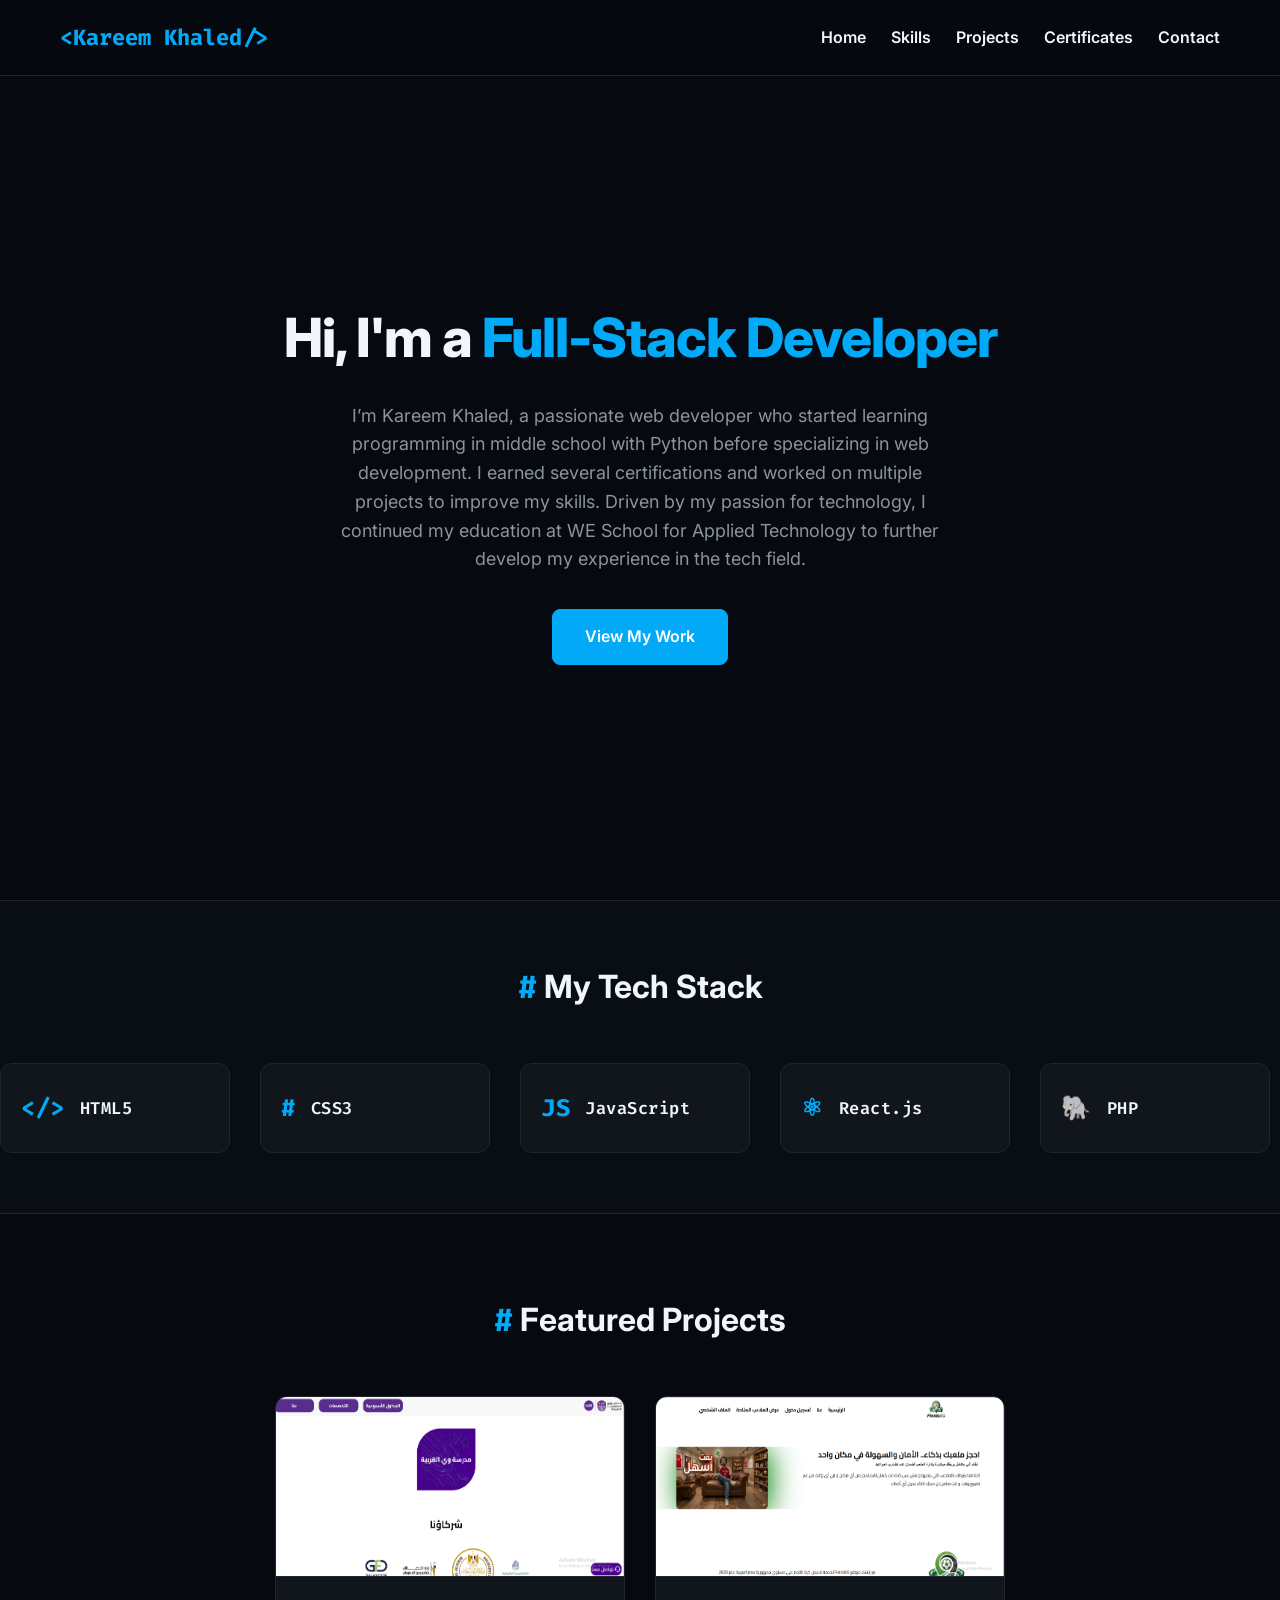
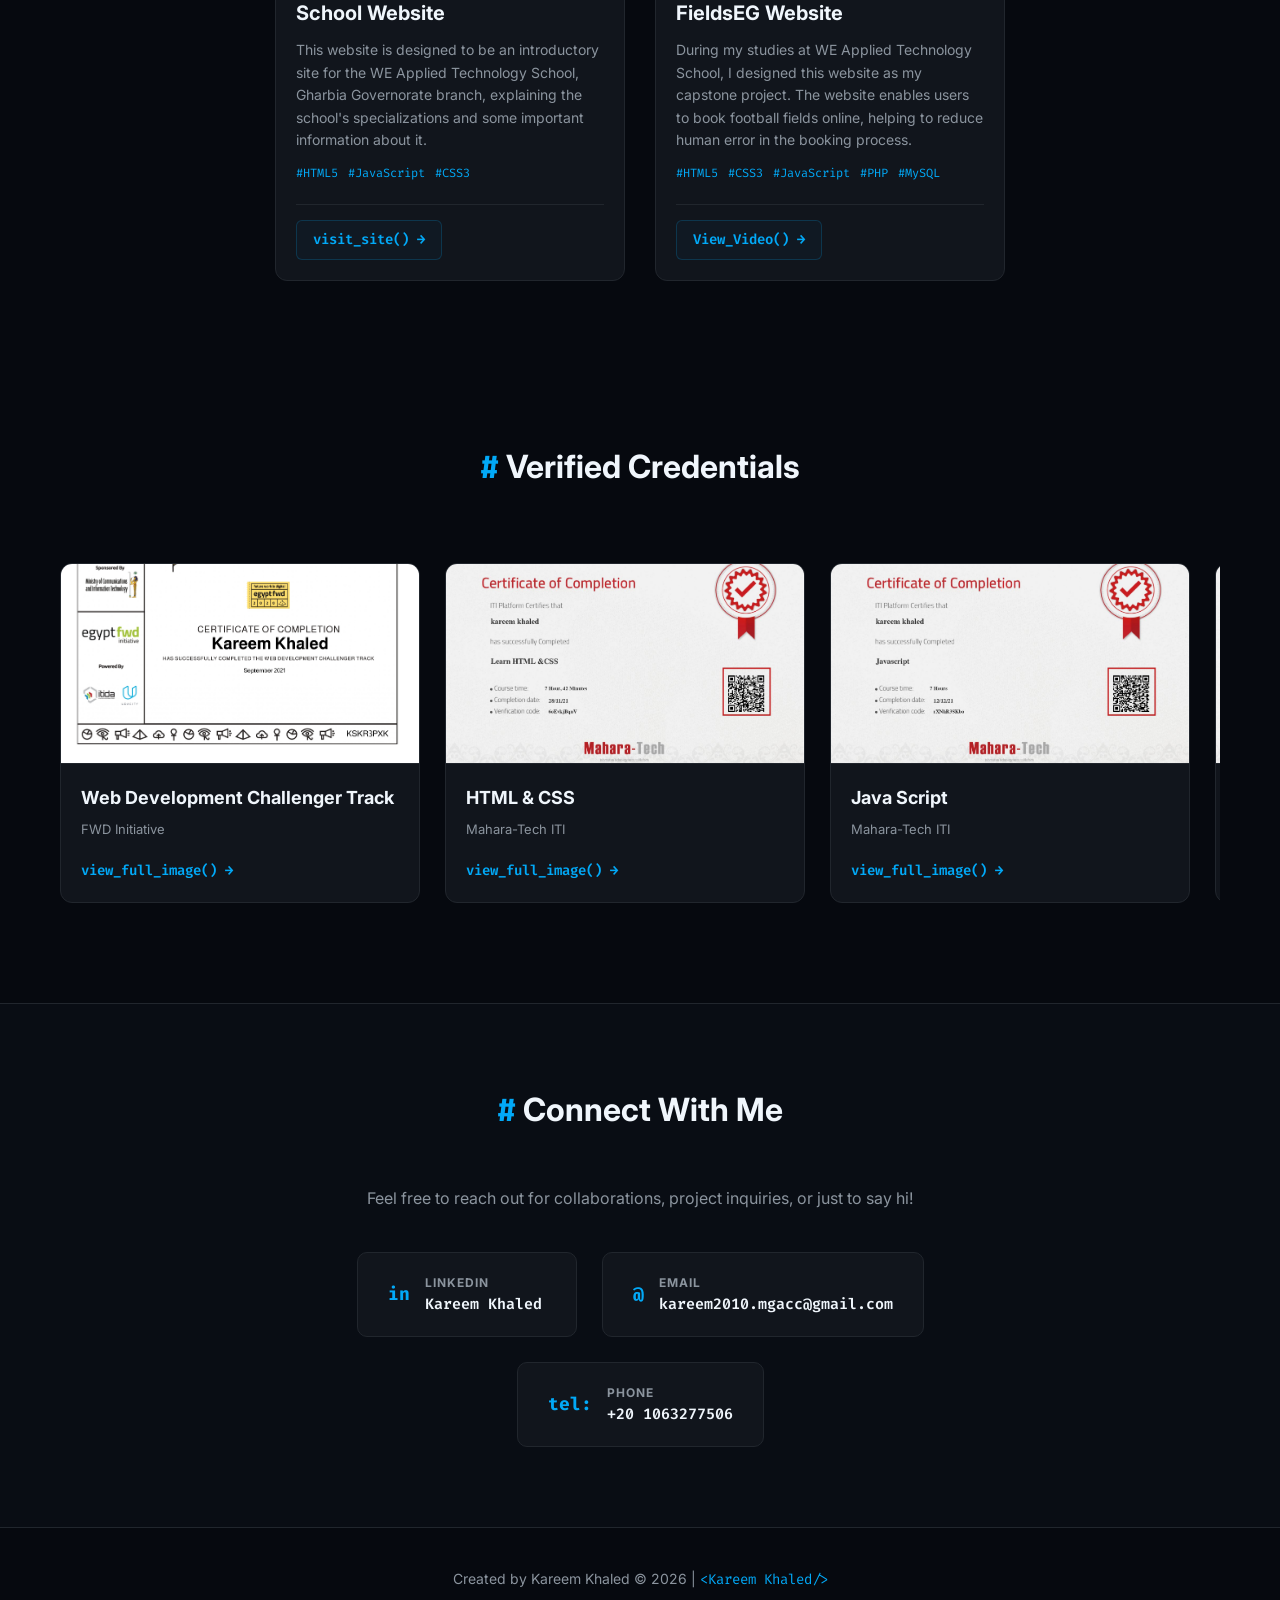
<file: index.html>
<!DOCTYPE html>
<html lang="en">

<head>
    <meta charset="UTF-8">
    <meta name="viewport" content="width=device-width, initial-scale=1.0">
    <meta name="description" content="Turning Lines of Code into Digital Experiences. I'm Kareem, a Full-Stack Web Developer and Designer who bridges the gap between powerful backend logic and stunning frontend interfaces. Welcome to my space—where functionality meets creativity!">
    <meta name="author" content="Kareem Khaled">
    <meta property="og:title" content="Kareem Khaled Full-Stack Developer" />
    <meta property="og:type" content="website" />
    <meta property="og:url" content="https://kareemkhaled.vercel.app/" />
    <meta property="og:image" content="https://kareemkhaled.vercel.app/assests/ogIMG.jpg" />
    <meta property="og:description" content="Turning Lines of Code into Digital Experiences. I'm Kareem, a Full-Stack Web Developer and Designer who bridges the gap between powerful backend logic and stunning frontend interfaces. Welcome to my space—where functionality meets creativity!" />
    <meta property="og:site_name" content="Kareem Khaled" />
    <title>Kareem Khaled</title>
    <link rel="icon" href="assests/logo.png" type="image/x-icon">
    <link rel="stylesheet" href="style.css">
</head>

<body>

    <header>
        <nav class="nav-container">
            <div class="logo">&lt;Kareem Khaled/&gt;</div>

            <button class="menu-toggle" id="mobile-menu" aria-label="Toggle navigation">
                <span class="bar"></span>
                <span class="bar"></span>
                <span class="bar"></span>
            </button>

            <ul class="nav-links" id="nav-menu">
                <li><a href="#hero">Home</a></li>
                <li><a href="#skills">Skills</a></li>
                <li><a href="#projects">Projects</a></li>
                <li><a href="#certificates">Certificates</a></li>
                <li><a href="#contact">Contact</a></li>
            </ul>
        </nav>
    </header>

    <section class="hero" id="hero">
        <h1>Hi, I'm a <span>Full-Stack Developer</span></h1>
        <p>I’m Kareem Khaled, a passionate web developer who started learning programming in middle school with Python
            before specializing in web development. I earned several certifications and worked on multiple projects to
            improve my skills. Driven by my passion for technology, I continued my education at WE School for Applied
            Technology to further develop my experience in the tech field.
        </p>
        <a href="#projects" class="btn">View My Work</a>
    </section>

    <section id="skills">
        <h2 class="section-title"><span>#</span> My Tech Stack</h2>
        <div class="marquee-wrapper">
            <div class="marquee-content">
                <div class="marquee-group">
                    <div class="skill-card"><span class="skill-icon">&lt;/&gt;</span>HTML5</div>
                    <div class="skill-card"><span class="skill-icon">#</span>CSS3</div>
                    <div class="skill-card"><span class="skill-icon">JS</span>JavaScript</div>
                    <div class="skill-card"><span class="skill-icon">⚛</span>React.js</div>
                    <div class="skill-card"><span class="skill-icon">🐘</span>PHP</div>
                    <div class="skill-card"><span class="skill-icon">🐬</span>MySQL</div>
                    <div class="skill-card"><span class="skill-icon">git:</span>Git</div>
                    <div class="skill-card"><span class="skill-icon">B</span>Bootstrap</div>
                    <div class="skill-card"><span class="skill-icon">🍃</span>Tailwind</div>
                    <div class="skill-card"><span class="skill-icon">🐍</span>Python</div>
                </div>
                <div class="marquee-group" aria-hidden="true">
                    <div class="skill-card"><span class="skill-icon">&lt;/&gt;</span>HTML5</div>
                    <div class="skill-card"><span class="skill-icon">#</span>CSS3</div>
                    <div class="skill-card"><span class="skill-icon">JS</span>JavaScript</div>
                    <div class="skill-card"><span class="skill-icon">⚛</span>React.js</div>
                    <div class="skill-card"><span class="skill-icon">🐘</span>PHP</div>
                    <div class="skill-card"><span class="skill-icon">🐬</span>MySQL</div>
                    <div class="skill-card"><span class="skill-icon">git:</span>Git</div>
                    <div class="skill-card"><span class="skill-icon">B</span>Bootstrap</div>
                    <div class="skill-card"><span class="skill-icon">🍃</span>Tailwind</div>
                    <div class="skill-card"><span class="skill-icon">🐍</span>Python</div>
                </div>
            </div>
        </div>
    </section>

    <section class="projects-section" id="projects">
        <h2 class="section-title"><span>#</span> Featured Projects</h2>
        <div class="projects-grid">
            <div class="project-card">
                <img src="assests/we_project.png" alt="WE School Project" class="project-img">
                <div class="project-info">
                    <h3>School Website</h3>
                    <p>This website is designed to be an introductory site for the WE Applied Technology School, Gharbia
                        Governorate branch, explaining the school's specializations and some important information about
                        it.</p>
                    <div class="project-tags">
                        <span>#HTML5</span> <span>#JavaScript</span> <span>#CSS3</span>
                    </div>
                    <div class="project-actions">
                        <a href="https://we-school-gharbia.vercel.app/" target="_blank" class="project-btn">visit_site()
                            &rarr;</a>
                    </div>
                </div>
            </div>

            <div class="project-card">
                <img src="assests/fieldsEG.png" alt="FieldsEG Project" class="project-img">
                <div class="project-info">
                    <h3>FieldsEG Website</h3>
                    <p>During my studies at WE Applied Technology School, I designed this website as my capstone
                        project. The website enables users to book football fields online, helping to reduce human error
                        in the booking process.</p>
                    <div class="project-tags">
                        <span>#HTML5</span> <span>#CSS3</span> <span>#JavaScript</span> <span>#PHP</span>
                        <span>#MySQL</span>
                    </div>
                    <div class="project-actions">
                        <a href="https://drive.google.com/file/d/1GjWl8vKLy3uWhYFFewg9N45ztYid8FUw/view?usp=drive_link"
                            target="_blank" class="project-btn">View_Video() &rarr;</a>
                    </div>
                </div>
            </div>


        </div>
    </section>

    <section class="certs-section" id="certificates">
        <h2 class="section-title"><span>#</span> Verified Credentials</h2>
        <div class="carousel-container">
            <div class="cert-card">
                <div class="cert-img-holder">
                    <img src="assests/certificates/fwd_pages-to-jpg-0001.jpg"
                        alt="Advanced Web Engineering Certificate">
                </div>
                <div class="cert-meta">
                    <div>
                        <h3>Web Development Challenger Track</h3>
                        <p class="cert-issuer">FWD Initiative</p>
                    </div>
                    <a href="https://drive.google.com/file/d/1PuTdPgGfKyoTbAY_mGh55RAPlkXH7C71/view?usp=drive_link" class="cert-link">view_full_image() &rarr;</a>
                </div>
            </div>

            <div class="cert-card">
                <div class="cert-img-holder">
                    <img src="assests/certificates/HTML_css_page-0001.jpg" alt="HTML & CSS Certificate">
                </div>
                <div class="cert-meta">
                    <div>
                        <h3>HTML & CSS</h3>
                        <p class="cert-issuer">Mahara-Tech ITI</p>
                    </div>
                    <a href="https://drive.google.com/file/d/1iIylvtn5De0LnUEgVUrQjhURoWXuTp2a/view?usp=drive_link" class="cert-link">view_full_image() &rarr;</a>
                </div>
            </div>

            <div class="cert-card">
                <div class="cert-img-holder">
                    <img src="assests/certificates/js_page-0001.jpg" alt="Java Script Certificate">
                </div>
                <div class="cert-meta">
                    <div>
                        <h3>Java Script</h3>
                        <p class="cert-issuer">Mahara-Tech ITI</p>
                    </div>
                    <a href="https://drive.google.com/file/d/1qFdNtaq6WpvFOunk-fMSRi0orErV77O9/view?usp=drive_link" class="cert-link">view_full_image() &rarr;</a>
                </div>
            </div>

            <div class="cert-card">
                <div class="cert-img-holder">
                    <img src="assests/certificates/php_mysql_pages-to-jpg-0001.jpg" alt="PHP & MySQL Certificate">
                </div>
                <div class="cert-meta">
                    <div>
                        <h3>PHP & MySQL</h3>
                        <p class="cert-issuer">Mahara-Tech ITI</p>
                    </div>
                    <a href="https://drive.google.com/file/d/1rNME3GmOa44Mm2POsr58mpH7WlHZKv70/view?usp=drive_link" class="cert-link">view_full_image() &rarr;</a>
                </div>
            </div>

            <div class="cert-card">
                <div class="cert-img-holder">
                    <img src="assests/certificates/DigitalLiteracy.jpeg" alt="Digital Literacy Certificate">
                </div>
                <div class="cert-meta">
                    <div>
                        <h3>Digital Literacy</h3>
                        <p class="cert-issuer">IBM SkillsBuild Program</p>
                    </div>
                    <a href="https://drive.google.com/file/d/1X1TDrEHCnupVg9yRValqCer5-NNpNTeJ/view?usp=drive_link" class="cert-link">view_full_image() &rarr;</a>
                </div>
            </div>

            <div class="cert-card">
                <div class="cert-img-holder">
                    <img src="assests/certificates/DataFundamentals.jpeg" alt="Data Fundamentals Certificate">
                </div>
                <div class="cert-meta">
                    <div>
                        <h3>Data Fundamentals</h3>
                        <p class="cert-issuer">IBM SkillsBuild Program</p>
                    </div>
                    <a href="https://drive.google.com/file/d/14DxaWT8OM98Y8P8eH2-4MotaHgMus69w/view?usp=drive_link" class="cert-link">view_full_image() &rarr;</a>
                </div>
            </div>

            <div class="cert-card">
                <div class="cert-img-holder">
                    <img src="assests/certificates/network_page-0001.jpg" alt="Computer Network Fundamentals Certificate">
                </div>
                <div class="cert-meta">
                    <div>
                        <h3>Computer Network Fundamentals</h3>
                        <p class="cert-issuer">Mahara-Tech ITI</p>
                    </div>
                    <a href="https://drive.google.com/file/d/1liUvQfXENIc5UcnsUGQbxy_2i58waMUB/view?usp=drive_link" class="cert-link">view_full_image() &rarr;</a>
                </div>
            </div>

            <div class="cert-card">
                <div class="cert-img-holder">
                    <img src="assests/certificates/Entrepreneurship.jfif" alt="Entrepreneurship Workshop Certificate">
                </div>
                <div class="cert-meta">
                    <div>
                        <h3>Entrepreneurship</h3>
                        <p class="cert-issuer">Creativa Innovation Hub</p>
                    </div>
                    <a href="https://drive.google.com/file/d/1vJ21-z2uwJSBN7o28C50iTeRBk5btB7D/view?usp=drive_link" class="cert-link">view_full_image() &rarr;</a>
                </div>
            </div>

            <div class="cert-card">
                <div class="cert-img-holder">
                    <img src="assests/certificates/PMIEF.jfif" alt="Project Management Certificate">
                </div>
                <div class="cert-meta">
                    <div>
                        <h3>Project Management</h3>
                        <p class="cert-issuer">PMIEF X Injaz Egypt</p>
                    </div>
                    <a href="https://drive.google.com/file/d/1YPQPRKVgvCAcNnFf6ihtGCsj2bgNMFAJ/view?usp=drive_link" class="cert-link">view_full_image() &rarr;</a>
                </div>
            </div>

            <div class="cert-card">
                <div class="cert-img-holder">
                    <img src="assests/certificates/maharat.jfif" alt="Digital Marketing Fundamentals Certificate">
                </div>
                <div class="cert-meta">
                    <div>
                        <h3>Digital Marketing Fundamentals</h3>
                        <p class="cert-issuer">Maharat Min Google</p>
                    </div>
                    <a href="https://drive.google.com/file/d/1zEv7_GCmU4XoaIHQ-fXp7gqLHorg-beK/view?usp=drive_link" class="cert-link">view_full_image() &rarr;</a>
                </div>
            </div>

            <div class="cert-card">
                <div class="cert-img-holder">
                    <img src="assests/certificates/presentationskills.jpg" alt="Presentation Skills Workshop Certificate">
                </div>
                <div class="cert-meta">
                    <div>
                        <h3>Presentation Skills</h3>
                        <p class="cert-issuer">Creativa Innovation Hub</p>
                    </div>
                    <a href="https://drive.google.com/file/d/16mCIhI7_SfRgnR2zBUVQUS_Fp-6GIu_P/view?usp=drive_link" class="cert-link">view_full_image() &rarr;</a>
                </div>
            </div>
        </div>
    </section>

    <section class="contact-section" id="contact">
        <div class="contact-container">
            <h2 class="section-title"><span>#</span> Connect With Me</h2>
            <p style="color: var(--text-muted);">Feel free to reach out for collaborations, project inquiries, or just
                to say hi!</p>

            <div class="contact-grid">
                <a href="https://linkedin.com/in/kareem2010" target="_blank" class="contact-item">
                    <div class="contact-icon">in</div>
                    <div class="contact-details">
                        <h4>LinkedIn</h4>
                        <p>Kareem Khaled</p>
                    </div>
                </a>
                <a href="mailto:kareem2010.mgacc@gmail.com" class="contact-item">
                    <div class="contact-icon">@</div>
                    <div class="contact-details">
                        <h4>Email</h4>
                        <p>kareem2010.mgacc@gmail.com</p>
                    </div>
                </a>
                <a href="tel:+201063277506" class="contact-item">
                    <div class="contact-icon">tel:</div>
                    <div class="contact-details">
                        <h4>Phone</h4>
                        <p>+20 1063277506</p>
                    </div>
                </a>
            </div>
        </div>
    </section>

    <footer>
        <p>Created by Kareem Khaled © 2026 | <span>&lt;Kareem Khaled/&gt;</span></p>
    </footer>


    <script src="script.js"></script>
</body>


</html>
</file>
<file: style.css>
@import url('https://fonts.googleapis.com/css2?family=Fira+Code:wght@400;600&family=Inter:wght@400;600;800&display=swap');

:root {
    --bg-deep: #06090f;
    --bg-card: #11151c;
    --text-main: #f0f6fc;
    --text-muted: #8b949e;
    --accent: #02a9f7;
    --border-color: #21262d;
    --font-sans: 'Inter', sans-serif;
    --font-code: 'Fira Code', monospace;
}

* {
    margin: 0;
    padding: 0;
    box-sizing: border-box;
    scroll-behavior: smooth;
}

body {
    background-color: var(--bg-deep);
    color: var(--text-main);
    font-family: var(--font-sans);
    line-height: 1.6;
    overflow-x: hidden;
}

a {
    color: inherit;
    text-decoration: none;
}

header {
    position: fixed;
    top: 0;
    left: 0;
    width: 100%;
    z-index: 1000;
    background-color: rgba(6, 9, 15, 0.85);
    backdrop-filter: blur(10px);
    border-bottom: 1px solid var(--border-color);
}

.nav-container {
    max-width: 1200px;
    margin: 0 auto;
    display: flex;
    align-items: center;
    justify-content: space-between;
    padding: 20px;
}

.logo {
    font-size: 22px;
    font-weight: 800;
    color: var(--accent);
    font-family: var(--font-code);
}

.nav-links {
    display: flex;
    list-style: none;
    gap: 25px;
}

.nav-links a {
    font-weight: 600;
    transition: 0.3s;
}

.nav-links a:hover {
    color: var(--accent);
}

.menu-toggle {
    display: none;
    width: 30px;
    height: 21px;
    background: transparent;
    border: none;
    cursor: pointer;
    flex-direction: column;
    justify-content: space-between;
    z-index: 1001;
}

.menu-toggle .bar {
    height: 3px;
    width: 100%;
    background-color: #fff;
    border-radius: 10px;
    transition: all 0.3s ease-in-out;
}

.hero {
    min-height: 100vh;
    display: flex;
    align-items: center;
    justify-content: center;
    flex-direction: column;
    text-align: center;
    padding: 100px 20px 40px 20px;
}

.hero-tag {
    font-size: 14px;
    color: var(--accent);
    font-family: var(--font-code);
    background: rgba(2, 169, 247, 0.1);
    padding: 6px 16px;
    border-radius: 20px;
    margin-bottom: 20px;
    border: 1px solid rgba(2, 169, 247, 0.2);
}

.hero h1 {
    font-size: 54px;
    font-weight: 800;
    margin-bottom: 20px;
    letter-spacing: -1px;
}

.hero h1 span {
    color: var(--accent);
}

.hero p {
    font-size: 18px;
    color: var(--text-muted);
    max-width: 600px;
    margin-bottom: 35px;
}

.btn {
    background-color: var(--accent);
    color: #fff;
    padding: 14px 32px;
    border-radius: 8px;
    font-weight: 600;
    border: 1px solid var(--accent);
    transition: 0.3s;
}

.btn:hover {
    background-color: transparent;
    color: var(--accent);
    box-shadow: 0 0 20px rgba(2, 169, 247, 0.4);
}

.section-title {
    font-size: 32px;
    text-align: center;
    margin-bottom: 50px;
}

.section-title span {
    color: var(--accent);
    font-family: var(--font-code);
}

#skills {
    padding: 60px 0;
    background-color: #090d14;
    border-top: 1px solid var(--border-color);
    border-bottom: 1px solid var(--border-color);
}

.marquee-wrapper {
    width: 100%;
    display: flex;
    overflow: hidden;
}

.marquee-content {
    display: flex;
    width: max-content;
    animation: seamlessLoop 25s linear infinite;
    gap: 0;
}

.marquee-group {
    display: flex;
    gap: 30px;
    padding-right: 30px;
    flex-shrink: 0;
}

.skill-card {
    display: flex;
    align-items: center;
    width: 230px;
    height: 90px;
    background-color: var(--bg-card);
    border: 1px solid var(--border-color);
    padding: 20px;
    border-radius: 12px;
    gap: 15px;
    font-family: var(--font-code);
    font-size: 17px;
    font-weight: 600;
    letter-spacing: 0.5px;
}

.skill-icon {
    font-size: 24px;
    color: var(--accent);
    font-weight: 900;
}

@keyframes seamlessLoop {
    0% { transform: translateX(0); }
    100% { transform: translateX(-50%); }
}

.marquee-wrapper:hover .marquee-content {
    animation-play-state: paused;
}

.projects-section {
    max-width: 1200px;
    margin: 0 auto;
    padding: 80px 20px;
}

.projects-grid {
    display: flex;
    flex-wrap: wrap;
    justify-content: center;
    gap: 30px;
}

.project-card {
    background-color: var(--bg-card);
    border: 1px solid var(--border-color);
    width: 350px;
    border-radius: 12px;
    overflow: hidden;
    transition: 0.3s;
}

.project-card:hover {
    transform: translateY(-5px);
    border-color: var(--accent);
}

.project-img {
    width: 100%;
    height: 180px;
    background: linear-gradient(45deg, #11151c, #21262d);
    display: flex;
    align-items: center;
    justify-content: center;
    color: var(--text-muted);
    font-family: var(--font-code);
    border-bottom: 1px solid var(--border-color);
}

.project-info {
    padding: 20px;
}

.project-info h3 {
    font-size: 20px;
    margin-bottom: 10px;
}

.project-info p {
    color: var(--text-muted);
    font-size: 14px;
    height: 110px;
    margin-bottom: 15px;
    overflow: hidden;
}

.project-tags {
    display: flex;
    gap: 10px;
    font-size: 12px;
    color: var(--accent);
    font-family: var(--font-code);
}

.project-actions {
    margin-top: 20px;
    padding-top: 15px;
    border-top: 1px solid var(--border-color);
    display: flex;
    justify-content: flex-start;
}

.project-btn {
    font-size: 14px;
    color: var(--accent);
    font-weight: 600;
    padding: 8px 16px;
    background-color: rgba(2, 169, 247, 0.03);
    border: 1px solid rgba(2, 169, 247, 0.2);
    border-radius: 6px;
    font-family: var(--font-code);
    transition: all 0.3s ease;
}

.project-btn:hover {
    background-color: var(--accent);
    color: #ffffff;
    border-color: var(--accent);
    box-shadow: 0 0 12px rgba(2, 169, 247, 0.3);
    transform: translateX(3px);
}

.certs-section {
    max-width: 1200px;
    margin: 0 auto;
    padding: 80px 20px;
    position: relative;
}

.carousel-container {
    display: flex;
    overflow-x: auto;
    overflow-y: hidden;
    scroll-snap-type: x mandatory;
    padding: 20px 0;
    gap: 25px;
    scrollbar-width: thin;
    scrollbar-color: var(--border-color) transparent;
}

.carousel-container::-webkit-scrollbar {
    height: 6px;
}

.carousel-container::-webkit-scrollbar-thumb {
    background: var(--border-color);
    border-radius: 10px;
}

.carousel-container::-webkit-scrollbar-thumb:hover {
    background: var(--accent);
}

.cert-card {
    background-color: var(--bg-card);
    border: 1px solid var(--border-color);
    width: 360px;
    min-width: 360px;
    border-radius: 12px;
    scroll-snap-align: start;
    display: flex;
    flex-direction: column;
    overflow: hidden;
    transition: 0.3s;
}

.cert-card:hover {
    border-color: var(--accent);
    box-shadow: 0 5px 15px rgba(2, 169, 247, 0.05);
}

.cert-img-holder {
    width: 100%;
    height: 200px;
    background-color: #090d14;
    border-bottom: 1px solid var(--border-color);
    overflow: hidden;
}

.cert-img-holder img {
    width: 100%;
    height: 100%;
    object-fit: cover;
    transition: transform 0.5s ease;
}

.cert-card:hover .cert-img-holder img {
    transform: scale(1.05);
}

.cert-meta {
    padding: 20px;
    display: flex;
    flex-direction: column;
    flex-grow: 1;
    justify-content: space-between;
}

.cert-badge {
    color: var(--accent);
    font-size: 11px;
    text-transform: uppercase;
    margin-bottom: 10px;
    display: block;
    font-family: var(--font-code);
}

.cert-meta h3 {
    font-size: 18px;
    margin-bottom: 6px;
}

.cert-issuer {
    color: var(--text-muted);
    font-size: 13px;
    margin-bottom: 20px;
}

.cert-link {
    font-size: 14px;
    color: var(--accent);
    display: inline-flex;
    align-items: center;
    font-weight: 600;
    gap: 8px;
    font-family: var(--font-code);
}

.cert-link:hover {
    text-decoration: underline;
}

.contact-section {
    background-color: #090d14;
    border-top: 1px solid var(--border-color);
    padding: 80px 20px;
    text-align: center;
}

.contact-container {
    max-width: 800px;
    margin: 0 auto;
}

.contact-grid {
    display: flex;
    flex-wrap: wrap;
    justify-content: center;
    gap: 25px;
    margin-top: 40px;
}

.contact-item {
    background-color: var(--bg-card);
    border: 1px solid var(--border-color);
    padding: 20px 30px;
    border-radius: 10px;
    display: flex;
    align-items: center;
    min-width: 220px;
    gap: 15px;
    transition: 0.3s;
}

.contact-item:hover {
    border-color: var(--accent);
    transform: translateY(-3px);
    box-shadow: 0 5px 15px rgba(2, 169, 247, 0.1);
}

.contact-icon {
    color: var(--accent);
    font-weight: bold;
    font-size: 18px;
    font-family: var(--font-code);
}

.contact-details h4 {
    font-size: 12px;
    color: var(--text-muted);
    text-transform: uppercase;
    letter-spacing: 1px;
    text-align: left;
}

.contact-details p {
    font-size: 15px;
    font-weight: 600;
    font-family: var(--font-code);
}

footer {
    text-align: center;
    padding: 40px 20px;
    border-top: 1px solid var(--border-color);
    color: var(--text-muted);
    font-size: 14px;
}

footer span {
    color: var(--accent);
    font-family: var(--font-code);
}

@media screen and (max-width: 768px) {
    .nav-container {
        display: flex;
        justify-content: space-between;
        align-items: center;
        width: 100%;
        position: relative;
    }

    .menu-toggle {
        display: flex;
    }

    .nav-links {
        display: flex; 
        position: fixed;
        right: -100%; 
        top: 0;
        flex-direction: column;
        background-color: #0b0f17; 
        width: 75%;
        height: 100vh;
        text-align: center;
        padding-top: 100px;
        border-left: 1px solid var(--border-color);
        box-shadow: -10px 0 30px rgba(0, 0, 0, 0.7);
        transition: right 0.4s cubic-bezier(0.16, 1, 0.3, 1); 
        z-index: 1000;
    }

    .nav-links.active {
        right: 0;
    }

    .nav-links li {
        margin: 25px 0;
        width: 100%;
    }

    .nav-links li a {
        font-size: 1.2rem;
        display: block;
        width: 100%;
        padding: 10px 0;
    }

    .menu-toggle.active .bar:nth-child(2) {
        opacity: 0;
    }
    
    .menu-toggle.active .bar:nth-child(1) {
        transform: translateY(9px) rotate(45deg);
    }
    
    .menu-toggle.active .bar:nth-child(3) {
        transform: translateY(-9px) rotate(-45deg);
    }

    .hero h1 {
        font-size: 36px;
    }

    .project-card {
        width: 100%;
    }

    .cert-card {
        width: 290px;
        min-width: 290px;
    }

    .contact-item {
        width: 100%;
    }

    .contact-details h4 {
        text-align: center;
    }
}
</file>
